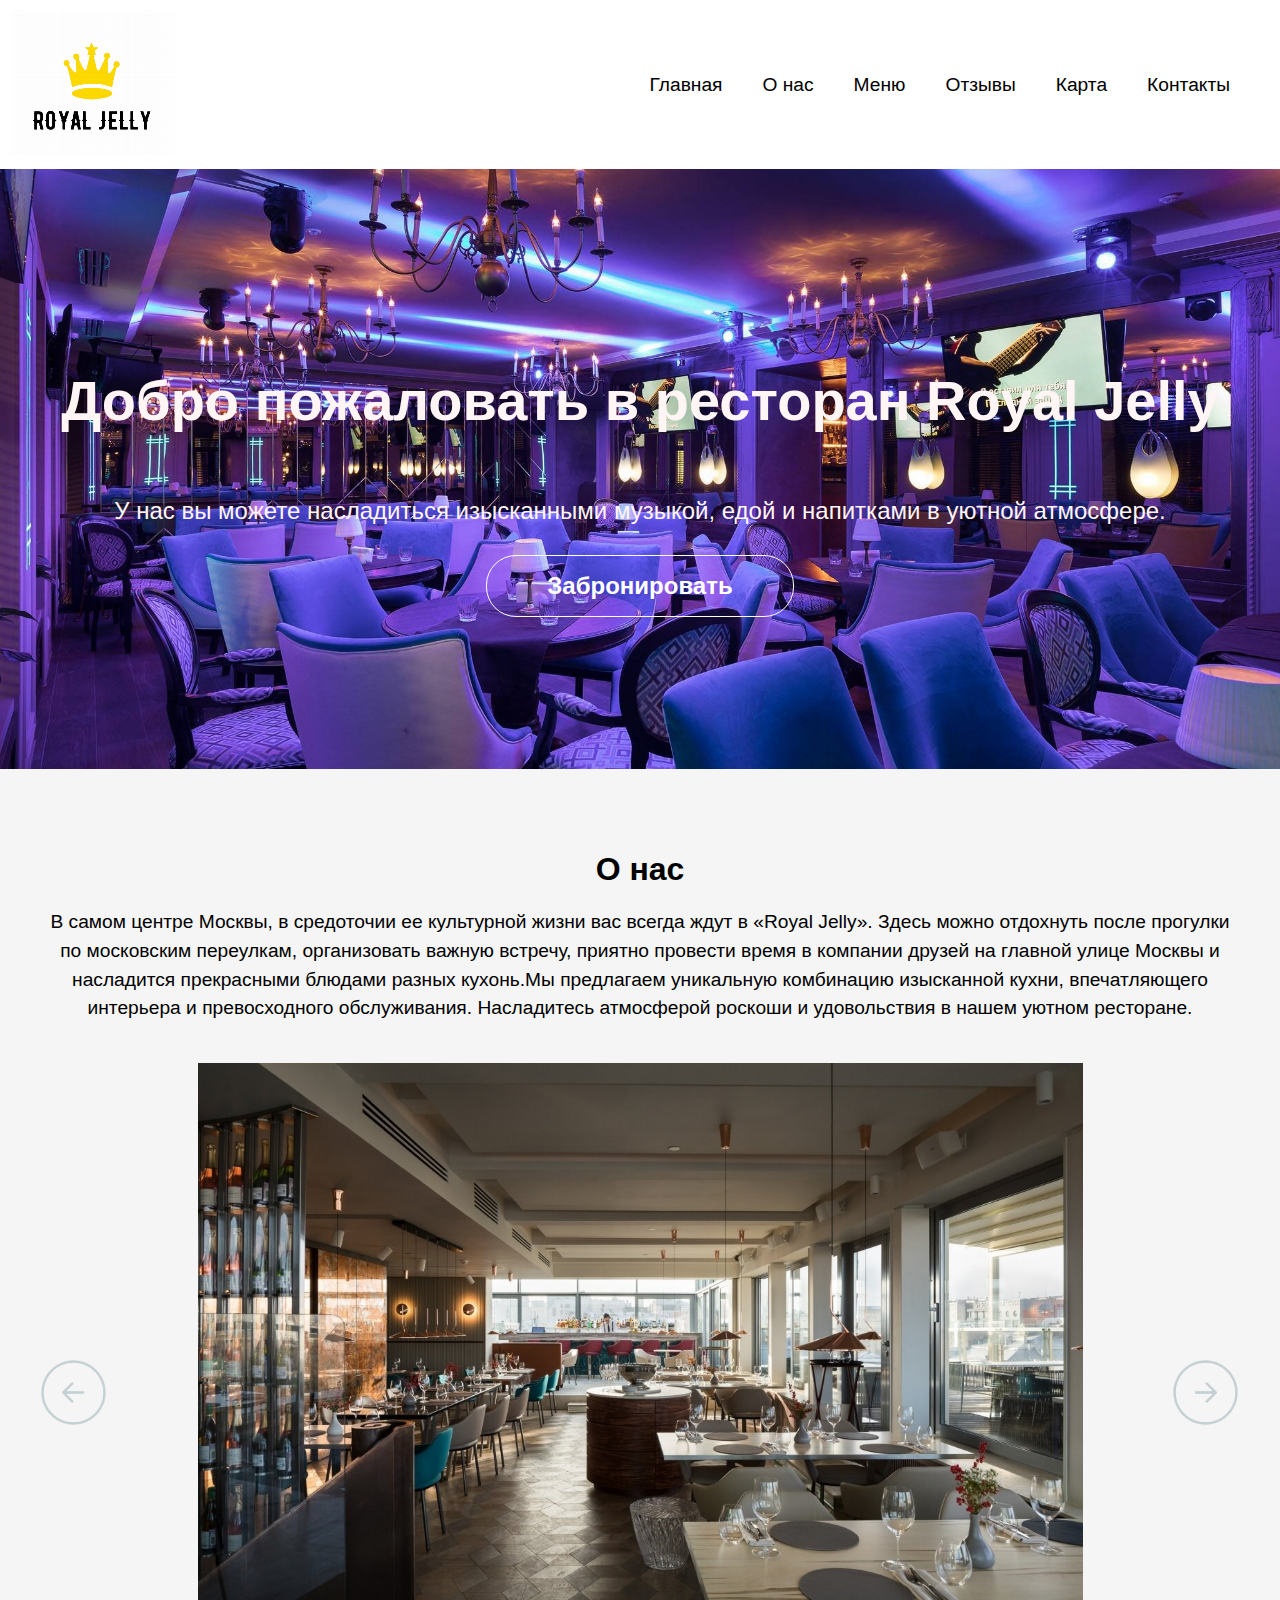
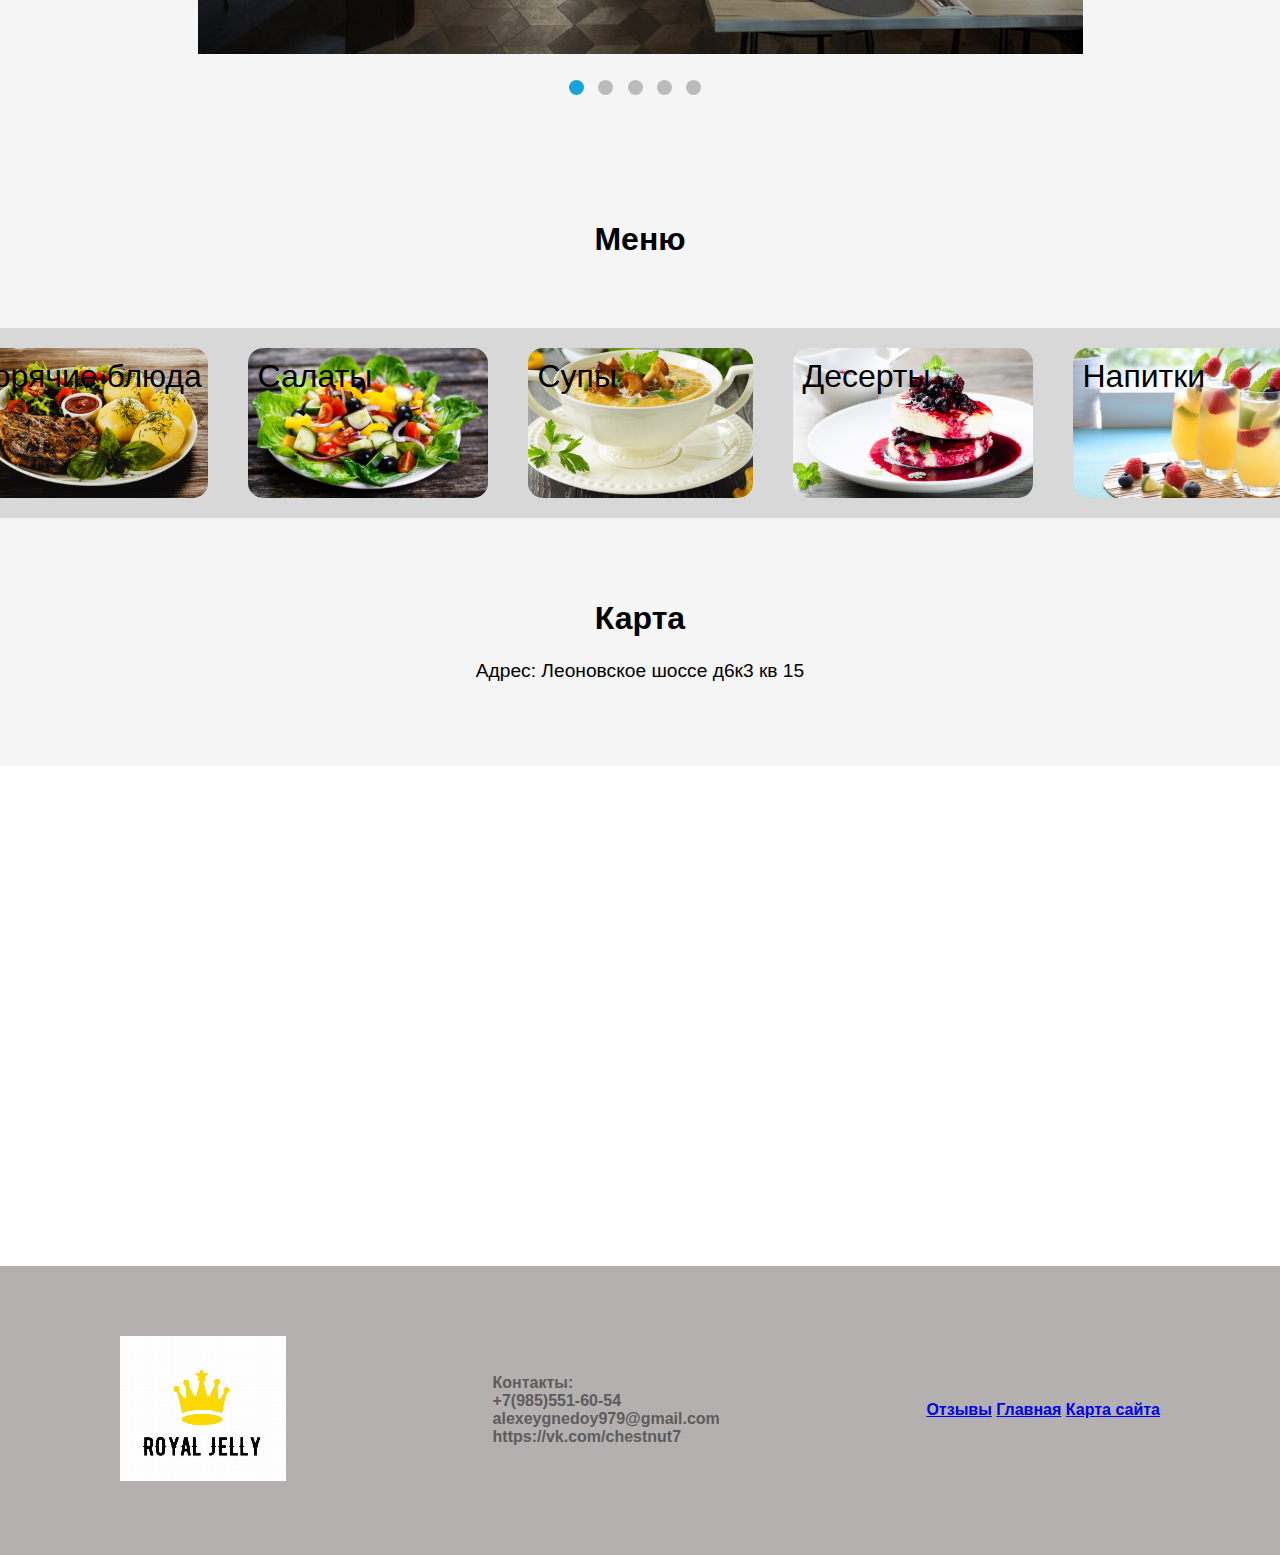
<file: index.html>
<!DOCTYPE html> 
<html lang="en"> 
<head> 
    <link rel="preconnect" href="https://fonts.googleapis.com"> 
    <link rel="preconnect" href="https://fonts.gstatic.com" crossorigin> 
    <link href="https://fonts.googleapis.com/css2?family=Roboto:wght@500&display=swap" rel="stylesheet"> 
    <link href="https://fonts.googleapis.com/css2?family=Roboto:wght@400&display=swap" rel="stylesheet"> 
    <link rel="shortcut icon" href="C:\Users\lexa\Desktop\ggg\123.png"/>
    <link rel="stylesheet" href="https://use.fontawesome.com/releases/v5.5.0/css/all.css">
    <meta charset="UTF-8"> 
    <meta http-equiv="X-UA-Compatible" content="IE=edge"> 
    <meta name="viewport" content="width=device-width, initial-scale=1.0"> 
    <title>Royal Jelly</title> 
    <link rel="stylesheet" href="style.css"> 
</head> 
<body>
    <section class="header_wrap">
      <header class="header"> 
        <a href="index.html">
          <img src="1.png" class="logo">
        </a>
        <nav>
          <ul>
            <li><a href="#Главная">Главная</a></li>
            <li><a href="#О нас">О нас</a></li>
            <li><a href="#Меню">Меню</a></li>
            <li><a href="reviews.html">Отзывы</a></li>
            <li><a href="#Карта">Карта</a></li>
            <li><a href="#Контакты">Контакты</a></li>
          </ul>
        </nav>
      </header> 
      <section class="hero">
        <h2>Добро пожаловать в ресторан Royal Jelly</h2> 
        <p>У нас вы можете насладиться изысканными музыкой, едой и напитками в уютной атмосфере.</p> 
        <div class="btn_block">
          <a href="#openModal" class="btn trans">Забронировать</a>
      </section>
        <div id="openModal" class="modal">
          <div class="modal-dialog">
            <div class="modal-content">
              <div class="modal-header">
                <h3 class="modal-title">Забронировать</h3>
                <a href="#close" title="Close" class="close">×</a>
              </div>
              <div class="modal-body">    
                <ul>
                  <section class="eee">
                    <form>
                      <label for="name">Имя:</label>
                      <input type="text" id="name" name="name">
                      <label for="tel">Телефон:</label>
                      <input type="tel" id="tel" name="tel">
                      <label for="date">Дата:</label>
                      <input type="date" id="date" name="date">
                      <label for="time">Время:</label>
                      <input type="time" id="time" name="time">
                      <input type="submit" value="Записаться">
                    </form>
                    <p id="reservation-info">Вы успешно забронировали столик</p>
                  </section>
                </ul>
              </div>
            </div>
          </div>
        </div>
      </div>
      <section class="about"> 
        <section id="О нас"></section> 
             <h3>О нас</h3> 
             <p>В самом центре Москвы, в средоточии ее культурной жизни вас всегда ждут в «Royal Jelly».
               Здесь можно отдохнуть после прогулки по московским переулкам, организовать важную встречу,
                приятно провести время в компании друзей на главной улице Москвы и насладится прекрасными блюдами разных кухонь.Мы предлагаем уникальную комбинацию изысканной кухни, впечатляющего интерьера и превосходного обслуживания. Насладитесь атмосферой роскоши и удовольствия в нашем уютном ресторане. </p>
                <div class="all">
                  <input checked type="radio" name="respond" id="desktop">
                    <article id="slider">
                        <input checked type="radio" name="slider" id="switch1">
                        <input type="radio" name="slider" id="switch2">
                        <input type="radio" name="slider" id="switch3">
                        <input type="radio" name="slider" id="switch4">
                        <input type="radio" name="slider" id="switch5">
                      <div id="slides">
                        <div id="overflow">
                          <div class="image">
                            <article><img src="x1.jpg"></article>
                            <article><img src="x2.jpg"></article>
                            <article><img src="x3.jpg"></article>
                            <article><img src="x4.jpg"></article>
                            <article><img src="x5.jpg"></article>
                          </div>
                        </div>
                      </div>
                      <div id="controls">
                        <label for="switch1"></label>
                        <label for="switch2"></label>
                        <label for="switch3"></label>
                        <label for="switch4"></label>
                        <label for="switch5"></label>
                      </div>
                      <div id="active">
                        <label for="switch1"></label>
                        <label for="switch2"></label>
                        <label for="switch3"></label>
                        <label for="switch4"></label>
                        <label for="switch5"></label>
                      </div>
                    </article>
                </div>
      </section>
      <section class="menu"> 
        <section id="Меню"></section>
        <h3>Меню</h3>
      </section>
      <div class="bluda">
        <div class="imag">
          <div class="text">Горячие блюда</div>
            <a href="./menu.html"><img src="gor.jpg" alt=""></a>
          </div>
        <div class="imag">
          <div class="text">Салаты</div>
          <a href="./salat.html"><img src="salat.jpg" alt=""></a>
        </div>
        <div class="imag">
          <div class="text">Супы</div>
          <a href="./sup.html"><img src="sup.jpg" alt=""></a>
        </div>
        <div class="imag">
          <div class="text">Десерты</div>
          <a href="./desert.html"><img src="desert.jpg" alt=""></a>
        </div>
        <div class="imag">
          <div class="text">Напитки</div>
          <a href="./napitki.html"><img src="nap.jpg" alt=""></a>
        </div>
      </div>


      <section class="menu">
        <section id="Карта"></section>
        <h3>Карта</h3>
        <p>
        Адрес: Леоновское шоссе д6к3 кв 15
        </p>
    </section>
    <div class = "map1">  
      <iframe src="https://yandex.ru/map-widget/v1/?um=constructor%3A24e2216c1a49bb8b68e69e30cf24ed3be21641fd19dd3780f18c73f59cae2c35&amp;source=constructor" width="1900" height="500" frameborder="0"></iframe>
    </div>

      <section id="Контакты" class="idfooter">
        <footer class="footer wrap">
            <a href="#">
                <img src="1.png" class = "igm" alt="">
            </a>
            <p><b>Контакты:</b><br>+7(985)551-60-54 <br> alexeygnedoy979@gmail.com <br> https://vk.com/chestnut7</p> 
            <div class="footer__iteam-text"> 
              <a href="./reviews.html">Отзывы</a> 
              <a href="#Главная" target="_blank">Главная</a> 
              <a href="./map.html" target="_blank">Карта сайта</a> 
            </div>  
        </footer>
      </section>  
</body> 
</html>
</file>
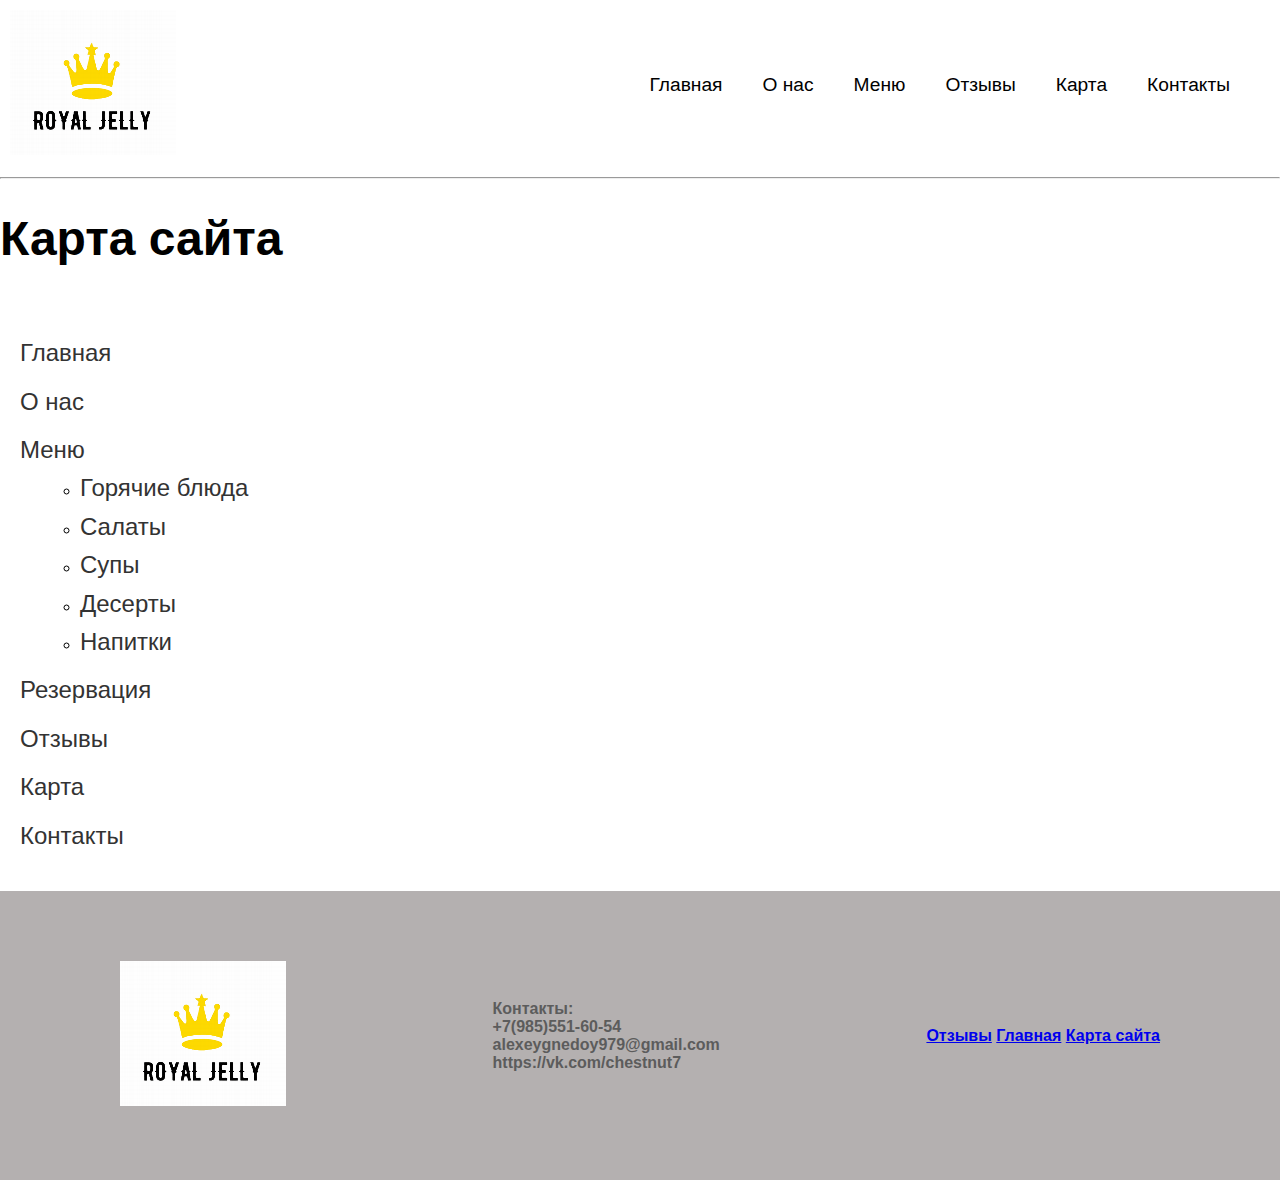
<file: map.html>
<!DOCTYPE html> 
<html lang="en"> 
<head> 
    <link rel="preconnect" href="https://fonts.googleapis.com"> 
    <link rel="preconnect" href="https://fonts.gstatic.com" crossorigin> 
    <link href="https://fonts.googleapis.com/css2?family=Roboto:wght@500&display=swap" rel="stylesheet"> 
    <link href="https://fonts.googleapis.com/css2?family=Roboto:wght@400&display=swap" rel="stylesheet"> 
    <link rel="shortcut icon" href="C:\Users\lexa\Desktop\ggg\123.png"/>
    <link rel="stylesheet" href="https://use.fontawesome.com/releases/v5.5.0/css/all.css">
    <meta charset="UTF-8"> 
    <meta http-equiv="X-UA-Compatible" content="IE=edge"> 
    <meta name="viewport" content="width=device-width, initial-scale=1.0"> 
    <title>Royal Jelly</title> 
    <link rel="stylesheet" href="style.css"> 
</head> 
<body>
    <section class="header_wrap">
      <header class="header"> 
        <a href="index.html">
          <img src="1.png" class="logo">
        </a>
        <nav>
          <ul>
            <li><a href="index.html">Главная</a></li>
            <li><a href="index.html #О нас">О нас</a></li>
            <li><a href="index.html #Меню">Меню</a></li>
            <li><a href="reviews.html">Отзывы</a></li>
            <li><a href="index.html #Карта">Карта</a></li>
            <li><a href="index.html #Контакты">Контакты</a></li>
          </ul>
        </nav>
      </header> 
      <hr>
      <div class = "h123"><h1>Карта сайта</h1></div>
      <div class = "body2">
        <ul class="site-map">
            <li class="site-map__item"><a href="index.html" class="site-map__link">Главная</a></li>
            <li class="site-map__item"><a href="index.html #О нас" class="site-map__link">О нас</a></li>
            <li class="site-map__item">
                <a href="index.html #Меню" class="site-map__link">Меню</a>
                <ul>
                    <li class="site-map__sub-item"><a href="./menu.html" class="site-map__link">Горячие блюда</a></li>
                    <li class="site-map__sub-item"><a href="./salat.html" class="site-map__link">Салаты</a></li>
                    <li class="site-map__sub-item"><a href="./sup.html" class="site-map__link">Супы</a></li>
                    <li class="site-map__sub-item"><a href="./desert.html" class="site-map__link">Десерты</a></li>
                    <li class="site-map__sub-item"><a href="./napitki.html" class="site-map__link">Напитки</a></li>
                </ul>
            </li>
            <li class="site-map__item"><a href="index.html" class="site-map__link">Резервация</a></li>
            <li class="site-map__item"><a href="reviews.html" class="site-map__link">Отзывы</a></li>
            <li class="site-map__item"><a href="index.html #Карта" class="site-map__link">Карта</a></li>
            <li class="site-map__item"><a href="index.html #Контакты" class="site-map__link">Контакты</a></li>
            
        </div>
      <section id="Контакты" class="idfooter">
        <footer class="footer wrap">
            <a href="#">
                <img src="1.png" class = "igm" alt="">
            </a>
            <p><b>Контакты:</b><br>+7(985)551-60-54 <br> alexeygnedoy979@gmail.com <br> https://vk.com/chestnut7</p> 
            <div class="footer__iteam-text"> 
              <a href="./reviews.html">Отзывы</a> 
              <a href="#Главная" target="_blank">Главная</a> 
              <a href="./map.html" target="_blank">Карта сайта</a> 
            </div>  
        </footer>
      </section>  
</body> 
</html>
</file>
<file: style.css>
* { 
    box-sizing: border-box; 
  } 
   
  body { 
    font-family: Arial, Helvetica, sans-serif; 
    margin: 0; 
    padding: 0; 
  } 
   
  .btn{
    color: #ffffff;
    text-decoration: none;
    font-size: 1.5rem;
    font-weight: 700;
    border: 1px solid #ffffff;
    box-sizing: border-box;
    border-radius: 30px;
    padding: 16px 60px ;
    display: inline-block;
    margin: 0 15px;
}
.adaptivSlayder input[name="kadoves"] {
  display: 1;
}

.kadoves label {
  display: inline-block;
  width: 7px;
  height: 7px;
  cursor: pointer;
  margin: 0 2px;
  box-shadow: 0 0 3px 0 rgba(0, 0, 0, .7);
  border-radius: 55%;
  border: 4px solid #2f363c;
  background-color: #738290;
}

#slaid1:checked~.kadoves label[for="slaid1"] {
  background-color: white;
}
#slaid2:checked~.kadoves label[for="slaid2"] {
  background-color: white;
}
#slaid3:checked~.kadoves label[for="slaid3"] {
  background-color: white;
}
.adaptivSlayderlasekun {
  overflow: hidden;
}
.abusteku-deagulus {
  display: flex;
  width: 40%;
  transition: all 0.6s;
}
.abusteku-deagulus img {
  width: 50%;
  flex-shrink:0;
}
#slaid1:checked~adaptivSlayderlasekun abusteku-deagulus {
  transform: translate(0);
}
#slaid2:checked~.adaptivSlayderlasekun .abusteku-deagulus {
  transform: translateX(-100%);
}
#slaid3:checked~.adaptivSlayderlasekun .abusteku-deagulus {
  transform: translateX(-200%);
}
.trans{
  transition-duration: 0.5s;
  transition-property: all;
}

.btn:hover{
    border: 1px solid #FA4A0C;
    background-color: #FA4A0C;
    transform: scale(1.2);
}

html{
  scroll-behavior: smooth;
}
  header { 
    color: #000000; 
    display: flex; 
    justify-content: space-between; 
    align-items: center; 
    padding: 10px; 
    box-sizing: border-box;
    max-width: 1600px;
    margin: 0 auto;
  } 
   
  nav ul { 
    list-style: none; 
    margin: 0; 
    padding: 0; 
    display: flex; 
  } 
   
  nav li { 
    margin-right: 40px; 
  } 
   
  nav a { 
    color: #000000; 
    text-decoration: none; 
    font-size: 1.2em; 
    transition: all 0.3s ease; 
  } 
   
  nav a:hover { 
    color: #ccc; 
  } 
   
  .hero { 
    background-image: url(ресторан2.jpg); 
    height: 600px; 
    background-size: cover; 
    background-position: center; 
    display: flex; 
    flex-direction: column; 
    justify-content: center; 
    align-items: center; 
    text-align: center; 
    color: #fff5f5; 
  } 

  .map{
    height: 200px; 
    background-size: cover; 
    background-position: center; 
    display: flex; 
    flex-direction: column; 
    justify-content: center; 
    align-items: center; 
    text-align: center; 
    color: #000000; 
  }
  
  .idfooter{
    padding: 70px 0;
    background-color: #b4b0b0;
}

.footer{
    display: flex; justify-content: space-between; align-items: center;
    color: #5c5c5c; font-size: 1rem; font-weight: 700;
}

.wrap{
  max-width: 1080px;
  min-width: 320px;
  margin: 0 auto;
  padding: 0 20px;
  box-sizing: border-box;
}
  .hero h2 { 
    font-size: 3.5em; 
    margin-bottom: 40px; 
  } 
   
  .hero p { 
    font-size: 1.5em; 
    margin-bottom: 30px; 
  } 
   
  .button { 
    background-color: #fff; 
    color: #333; 
    padding: 15px 40px; 
    border-radius: 30px; 
    font-weight: bold; 
    text-transform: uppercase; 
    letter-spacing: 1px; 
    transition: all 0.3s ease; 
  } 
   
  .button:hover { 
    background-color: black; 
    color : #fff; 
  } 
   
  .about { 
    padding: 50px; 
    background-color: #f5f5f5; 
    text-align: center; 
  } 
   
  .about h3 { 
    font-size: 2em; 
    margin-bottom: 20px; 
  } 
   
  .about p { 
    font-size: 1.2em; 
    line-height: 1.5em; 
    margin-bottom: 30px; 
  } 
   
  .menu { 
    padding: 50px; 
    background-color: #f5f5f5; 
    text-align: center; 
  } 
   
  .menu h3 { 
    font-size: 2em; 
    margin-bottom: 20px; 
  } 
   
  .menu p { 
    font-size: 1.2em; 
    line-height: 1.5em; 
    margin-bottom: 30px; 
  } 

  #promo-popup { 
      display: none; 
      position: fixed; 
      top: 50%; 
      left: 50%; 
      transform: translate(-50%, -50%); 
      padding: 20px; 
      background-color: white; 
      border: 2px solid black; 
      z-index: 9999; 
    } 
  .menu li { 
    width: 200px; 
    margin-right: 20px; 
    margin-bottom: 20px; 
    background-color: #f5f5f5; 
    border-radius: 10px; 
    padding: 20px; 
    text-align: center; 
    box-shadow: 0 2px 5px rgba(0, 0, 0, 0.1); 
  } 
   
  .menu li:last-child { 
    margin-right: 0; 
  } 
   
  .reservation { 
    padding: 50px; 
    background-color: #eee; 
    text-align: center; 
  } 
   
  .reservation h3 { 
    font-size: 2em; 
    margin-bottom: 20px; 
  } 
   
  .reservation form { 
    display: flex; 
    flex-direction:column; 
    justify-content: center; 
    align-items: center; 
    flex-wrap: wrap; 
    max-width: 600px; 
    margin: 0 auto; 
  } 
   
  label { 
    font-size: 1.2em; 
    margin-right: 10px; 
  } 
   
  input[type='text'], 
  input[type='email'], 
  input[type='date'], 
  input[type='time'], 
  input[type='number'] { 
    padding: 10px; 
    margin-bottom: 20px; 
    border-radius: 5px; 
    border: none; 
    box-shadow: 0 2px 5px rgba(0, 0, 0, 0.1); 
  } 
   
   
  input[type='submit']:hover { 
    background-color: #fff; 
    color: #333; 
  }
  .modal {
    position: fixed; /* фиксированное положение */
    top: 0;
    right: 0;
    bottom: 0;
    left: 0;
    background: rgba(0,0,0,0.5); /* фон */
    z-index: 1050;
    opacity: 0; /* по умолчанию модальное окно прозрачно */
    -webkit-transition: opacity 200ms ease-in; 
    -moz-transition: opacity 200ms ease-in;
    transition: opacity 200ms ease-in; /* анимация перехода */
    pointer-events: none; /* элемент невидим для событий мыши */
    margin: 0;
    padding: 0;
}
/* При отображении модального окно */
.modal:target {
    opacity: 1; /* делаем окно видимым */
	  pointer-events: auto; /* элемент видим для событий мыши */
    overflow-y: auto; /* добавляем прокрутку по y, когда элемент не помещается на страницу */
}
/* ширина модального окна и его отступы от экрана */
.modal-dialog {
    position: relative;
    width: auto;
    margin: 10px;
}
@media (min-width: 576px) {
  .modal-dialog {
      max-width: 500px;
      margin: 30px auto; /* отображение окна по центру */
  }
}
/* Стили для блока с контентом окна */ 
.modal-content {
    position: relative;
    display: -webkit-box;
    display: -webkit-flex;
    display: -ms-flexbox;
    display: flex;
    -webkit-box-orient: vertical;
    -webkit-box-direction: normal;
    -webkit-flex-direction: column;
    -ms-flex-direction: column;
    flex-direction: column;
    background-color: #fff;
    -webkit-background-clip: padding-box;
    background-clip: padding-box;
    border: 1px solid rgba(0,0,0,.2);
    border-radius: .3rem;
    outline: 0;
}
@media (min-width: 768px) {
  .modal-content {
      -webkit-box-shadow: 0 5px 15px rgba(0,0,0,.5);
      box-shadow: 0 5px 15px rgba(0,0,0,.5);
  }
}
/* Стили заголовка окна */
.modal-header {
    display: -webkit-box;
    display: -webkit-flex;
    display: -ms-flexbox;
    display: flex;
    -webkit-box-align: center;
    -webkit-align-items: center;
    -ms-flex-align: center;
    align-items: center;
    -webkit-box-pack: justify;
    -webkit-justify-content: space-between;
    -ms-flex-pack: justify;
    justify-content: space-between;
    padding: 15px;
    border-bottom: 1px solid #eceeef;
}
.modal-title {
    margin-top: 0;
    margin-bottom: 0;
    line-height: 1.5;
    font-size: 1.25rem;
    font-weight: 500;
}
/* Стили кнопки "х" ("Закрыть")  */
.close {
    float: right;
    font-family: sans-serif;
    font-size: 24px;
    font-weight: 700;
    line-height: 1;
    color: #000;
    text-shadow: 0 1px 0 #fff;
    opacity: .5;
    text-decoration: none;
}
/* Стили для закрывающей кнопки в фокусе или наведении */
.close:focus, .close:hover {
    color: #000;
    text-decoration: none;
    cursor: pointer;
    opacity: .75;
}
/* Стили блока основного содержимого окна */
.modal-body {
  position: relative;
    -webkit-box-flex: 1;
    -webkit-flex: 1 1 auto;
    -ms-flex: 1 1 auto;
    flex: 1 1 auto;
    padding: 15px;
    overflow: auto;
}
                                                  /* отзывы */
.koguvcavis-varazdel {
  padding: 38px 0;
  background: #ffffff;
  color: #2f2f2f;
  text-align: center;
}

.sestim-donials{
  max-width: 1200px;
  margin: auto;
  overflow: hidden;
  padding: 0 20px;
}

.sectionesag {
  width: 195px;
  height: 3px;
  background: #498a2d;
  margin: 23px auto;
}

.sagestim-lonials{
  display: flex;
  flex-wrap: wrap;
  justify-content: center;
}
.vemotau-vokusipol{
  flex: 33.33%;
  max-width: 33.33%;
  box-sizing: border-box;
  padding: 15px;
}
.testimonial {
  background: #e6e4e4;
  padding: 28px;

}
.testimonial img{
  width: 100px;
  height: 100px;
  border-radius: 50%;
}
.gecedanam{
  font-size: 20px;
  text-transform: uppercase;
  margin: 20px 0;
}
.apogered-gselected{
  color: #53b32b;
  margin-bottom: 20px;
}

@media screen and (max-width:960px) {
.vemotau-vokusipol{
  flex: 100%;
  max-width: 80%;
}
}

@media screen and (max-width:600px) {
.vemotau-vokusipol{
  flex: 100%;
  max-width: 100%;
}
}

.burgers {
  display: flex;
  justify-content: center;
}

.burger-item {
  display: flex;
  align-items: center;
  margin-bottom: 29px;
}

.burgers-image {
  margin-right: 20px;
}

.burger-text {
  font-family: 'Tinos', serif;
  font-size: 26px;
  margin-left: 20px;
}



                                

                                            /* бронь */
input[type='text'], input[type='tel'], input[type='date'], input[type='time'], input[type='number'] {
    padding: 10px;
    margin-bottom: 20px;
    border-radius: 5px;
    border: none;
    box-shadow: 0 2px 5px rgb(0 0 0 / 10%);
}

label {
  font-size: 1.2em;
  margin-right: 10px;
}

.eee form {
  display: flex;
  flex-direction: column;
  justify-content: center;
  align-items: center;
  flex-wrap: wrap;
  width: 100%;
  max-width: 600px;
  margin: 0 auto;
}


input[type='submit'] {
  background-color: #333;
  color: #fff;
  padding: 15px 40px;
  border-radius: 30px;
  font-weight: bold;
  text-transform: uppercase;
  letter-spacing: 1px;
  transition: all 0.3s ease;
  border: none;
  text-align: center;
  cursor: pointer;
}



.iframe{
  display: flex;
}





#slider { /*положение слайдера*/
  position: relative;
text-align: center;
  top: 10px;
}

#slider{ /*центровка слайдера*/
margin: 0 auto;
}

#slides article{ /*все изображения справа друг от доруга*/
width: 20%;
float: left;
}

#slides .image{ /*устанавливает общий размер блока с изображениями*/
width: 500%;
line-height: 0;
}

#overflow{ /*сркывает все, что находится за пределами этого блока*/
width: 100%;
overflow: hidden;
}

article img{ /*размер изображений слайдера*/
width: 75%;
}

#desktop:checked ~ #slider{ /*размер всего слайдера*/
max-width: 1500px; /*максимальнная длинна*/
}

/*настройка переключения и положения для левой стрелки*/
/*если свич1-5 активны, то идет обращение к лейблу из блока с id контролс*/
#switch1:checked ~ #controls label:nth-child(5), 
#switch2:checked ~ #controls label:nth-child(1),
#switch3:checked ~ #controls label:nth-child(2),
#switch4:checked ~ #controls label:nth-child(3),
#switch5:checked ~ #controls label:nth-child(4){
background: url('prev.png') no-repeat; /*заливка фона картинкой без повторений*/
float: left;
margin: 0 0 0 -10px; /*сдвиг влево*/
display: block;
height: 68px;
width: 68px;
}

/*настройка переключения и положения для правой стрелки*/
#switch1:checked ~ #controls label:nth-child(2), 
#switch2:checked ~ #controls label:nth-child(3),
#switch3:checked ~ #controls label:nth-child(4),
#switch4:checked ~ #controls label:nth-child(5),
#switch5:checked ~ #controls label:nth-child(1){
background: url('next.png') no-repeat; /*заливка фона картинкой без повторений*/
float: right;
margin: 0 -10px 0 0; /*сдвиг вправо*/
display: block;
height: 68px;
width: 68px;
}

label, a{ /*при наведении на стрелки или переключатели - курсор изменится*/
cursor: pointer;
}

.all input{ /*скрывает стандартные инпуты (чекбоксы) на странице*/
display: none;
}

/*позиция изображения при активации переключателя*/
#switch1:checked ~ #slides .image{
margin-left: 0;
}

#switch2:checked ~ #slides .image{
margin-left: -100%;
}

#switch3:checked ~ #slides .image{
margin-left: -200%;
}

#switch4:checked ~ #slides .image{
margin-left: -300%;
}

#switch5:checked ~ #slides .image{
margin-left: -400%;
}

#controls{ /*положение блока всех управляющих элементов*/
margin: -25% 0 0 0;
width: 100%;
height: 50px;
}

#active label{ /*стиль отдельного переключателя*/
border-radius: 10px; /*скругление углов*/
display: inline-block; /*расположение в строку*/
width: 15px;
height: 15px;
background: #bbb;
}

#active{ /*расположение блока с переключателями*/
margin: 23% 0 0;
text-align: center;
}

#active label:hover{ /*поведение чекбокса при наведении*/
background: #76c8ff;
border-color: #777 !important; /*выполнение в любом случае*/
}

/*цвет активного лейбла при активации чекбокса*/
#switch1:checked ~ #active label:nth-child(1),
#switch2:checked ~ #active label:nth-child(2),
#switch3:checked ~ #active label:nth-child(3),
#switch4:checked ~ #active label:nth-child(4),
#switch5:checked ~ #active label:nth-child(5){
background: #18a3dd;
border-color: #18a3dd !important;
}

#slides .image{ /*анимация пролистывания изображений*/
transition: all 800ms cubic-bezier(0.770, 0.000, 0.175, 1.000);
}

#controls label:hover{ /*прозрачность стрелок при наведении*/
opacity: 0.6;
}

#controls label{ /*прозрачность стрелок при отводе курсора*/
transition: opacity 0.2s ease-out;
}








.bluda {
  display: flex;
  width: 200px;
  border-radius: 15px;
  margin: 0 auto;
  justify-content: center;
  
}




.imag img{
  display: block;
  height: 150px;
  border-radius: 15px;
  margin: 20px;
  text-align: center;
  overflow: hidden;
  -webkit-transform: -webkit-transform 0.5s;
  transition: -webkit-transform 0.5s;
  -o-transition: transform 0.5s;
  transition: transform 0.5s;
  transition: transform 0.5s, -webkit-transfoem 0.5s;
  overflow: hidden;
}

.imag:hover img{
  -webkit-transform: scale(1.1);
  -ms-transform: scale(1.1);
  transform: scale(1.1);

}

.text{
  position: absolute;
  color: rgb(0, 0, 0);
  padding-left: 30px;
  padding-top: 30px;
  font-size: 2em;
}
 
.imag{
  background-color: #d8d8d8;
}










.dish-block {
  width: 300px;
  padding: 20px;
  border: 1px solid #ccc;
  border-radius: 10px;
  text-align: center;
  margin: 10px;
}

.dish-block img {
  width: 250px;
  height: 200px;
  object-fit: cover;
  border-radius: 5px;
}

.dish-block h3 {
  margin-top: 10px;
  font-size: 18px;
}

.dish-block p {
  margin: 10px 0;
}

.dish-block .price {
  font-weight: bold;
  color: #000000;
}








.block1{
  display: flex;
  width: 200px;
  border-radius: 15px;
  margin: 0 auto;
  justify-content: center;
}








.body2 {
  font-family: Arial, sans-serif;
  line-height: 1.6;
  padding: 20px;
}
.site-map {
  list-style-type: none;
  padding: 0;
}
.site-map__item {
  margin-bottom: 10px;
}
.site-map__link {
  text-decoration: none;
  color: #333;
  font-size: 150%;
}
.site-map__link:hover {
  text-decoration: underline;
}
.site-map__sub-item {
  margin-left: 20px;
}

.h123{
  font-size: 150%;
}






.reklama{
  height: 50%;
  width: 50%;
}


.map1{

  display: flex;
}















                                                      /* пиздаговноеблан*/

@media screen and (max-device-width: 768px) {
  .header { 

    display: block;
  }
  .hero{
    display: block;

  } 

  .bluda {
    display: block;
    width: 275px;
    display: grid;
    grid-gap: 1rem;
    grid-template-columns: repeat(2, 1fr);
    position: relative;
  }
  .map1{
    width: 768px;
  }
  .img{
    display: flex;
  }
  .imag{
    background-color: #ffffff;
  }
  .hero h2 { 
    font-size: 2.2em; 
    margin-bottom: 20px; 
  } 
  .hero p { 
    font-size: 1.7em; 
    margin-bottom: 30px; 
  } 
  #desktop:checked ~ #slider{
    margin: 0 0 0 -10px;
    margin: 0 -10 0 0px;
  }
  .block1{
    display: block;
    width: 320px;
    border-radius: 15px;
    margin: 0 auto;
    justify-content: center;
  }
  
  
}

@media screen and (max-device-width: 1440px) {
  .dish-block {
    width: 275px;
  }
  .dish-block img {
    width: 200px;
  }

  .block1{

    width: 320px;
  }
  nav{
    display: block;
  }
}

@media screen and (max-device-width: 1200px) {
  .header { 

    display: flex;
  }
  .hero{
    height: 400px;
  }
  .bluda {
    display: block;
    width: 275px;
    display: grid;
    grid-gap: 1rem;
    grid-template-columns: repeat(2, 1fr);
    position: relative;
  }
  .block1{
    display: block;
    width: 320px;
    border-radius: 15px;
    margin: 0 auto;
    justify-content: center;
  }

.hero h2 { 
  font-size: 2.2em; 
  margin-bottom: 20px; 
} 
.hero p { 
  font-size: 1.7em; 
  margin-bottom: 30px; 
} 
.imag{
  background-color: #ffffff;
}
nav{
  display: block;
}
}

@media screen and (max-device-width: 425px) {
.header{
  display: block;
}
.hero{
  display: block;
}
.map1{
  width: 425px;
}
nav a {
  font-size: 0.7em;
}
.bluda {
  display: block;
  width: 275px;
  display: grid;
  grid-gap: 1rem;
  grid-template-columns: repeat(1, 1fr);
  position: relative;
}
img.igm{
  height: 75%;
  width: 75%;
}
nav ul { 
  display: block; 
} 
.iframe{
  display: flex;
}
}
@media screen and (max-device-width: 375px) {
  .header{
    display: block;
  }
  .hero{
    display: block;
    height: 50%;
  }
  img.logo{
    height: 25%;
    width: 25%;
  }
  nav a {
    font-size: 0.5em;
  }
  .map1{
    width: 375px;
  }
  .hero h2 { 
    font-size: 2em; 
    margin-bottom: 40px; 
  }
  .hero p { 
    font-size: 1.5em; 
    margin-bottom: 30px; 
  } 
}
@media screen and (max-device-width: 320px) {
  .header{
    display: block;
  }
  .hero{
    display: block;
    height: 50%;
  }
  .map1{
    width: 320px;
  }
  .hero h2 { 
    font-size: 1.7em; 
    margin-bottom: 40px; 
  }
  .hero p { 
    font-size: 1.3em; 
    margin-bottom: 30px; 
  }
  nav a {
    font-size: 0.3em;
  }
  nav{
    display: block;
  }
}
</file>
